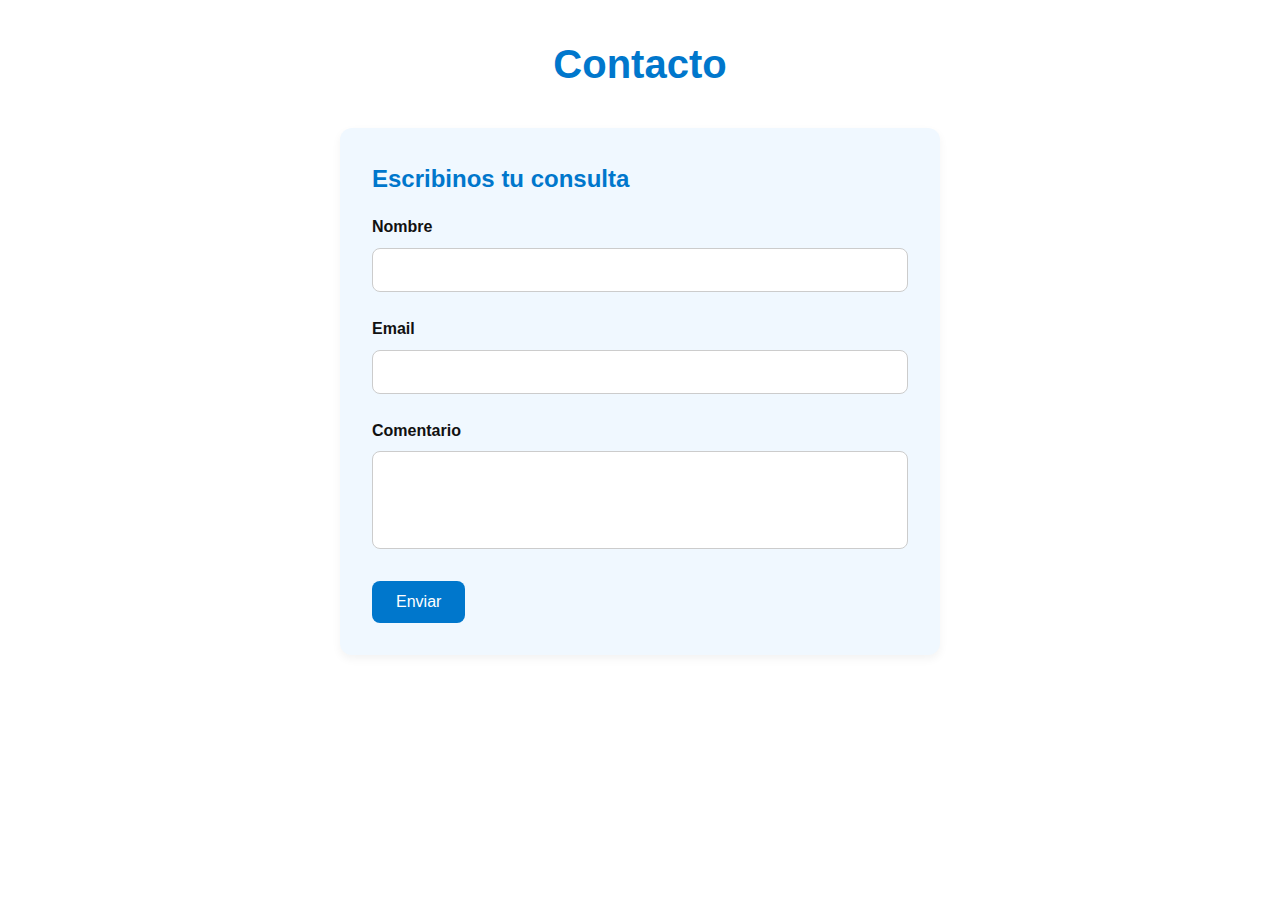
<file: ejercicio_1/index.html>
<!DOCTYPE html>
<html lang="es">
  <head>
    <meta charset="UTF-8" />
    <meta name="viewport" content="width=device-width, initial-scale=1.0" />
    <title>Formulario de Contacto</title>
    <link rel="stylesheet" href="styles.css" />
  </head>
  <body>
    <header>
      <h1 id="titulo">Contacto</h1>
    </header>

    <main>
      <section class="container">
        <form action="submit" method="post" id="contacto">
          <fieldset>
            <legend>Escribinos tu consulta</legend>

            <div>
              <label for="nombre">Nombre</label>
              <input type="text" id="nombre" name="nombre" required />
            </div>

            <div>
              <label for="email">Email</label>
              <input type="email" id="email" name="email" required />
            </div>

            <div>
              <label for="comentario">Comentario</label>
              <textarea
                id="comentario"
                name="comentario"
                rows="4"
                required
              ></textarea>
            </div>

            <button type="submit" id="submit">Enviar</button>
          </fieldset>
        </form>
      </section>
    </main>
    <script src="script.js"></script>
  </body>
</html>
</file>
<file: ejercicio_1/styles.css>
/* Estilos base */
* {
  box-sizing: border-box;
  margin: 0;
  padding: 0;
  font-family: 'Segoe UI', Tahoma, Geneva, Verdana, sans-serif;
}

body {
  background-color: #ffffff;
  color: #111;
  line-height: 1.6;
  padding: 2rem;
}

header {
  text-align: center;
  margin-bottom: 2rem;
}

#titulo {
  font-size: 2.5rem;
  color: #0077cc;
}

.container {
  max-width: 600px;
  margin: 0 auto;
  background-color: #f0f8ff;
  padding: 2rem;
  border-radius: 12px;
  box-shadow: 0 4px 10px rgba(0, 0, 0, 0.05);
}

/* Formulario */

form fieldset {
  border: none;
  padding: 0;
}

form legend {
  font-size: 1.5rem;
  font-weight: bold;
  margin-bottom: 1rem;
  color: #0077cc;
}

/* Inputs y Textarea */
form div {
  margin-bottom: 1.5rem;
}

label {
  display: block;
  margin-bottom: 0.5rem;
  font-weight: 600;
}

input,
textarea {
  width: 100%;
  padding: 0.75rem;
  border: 1px solid #ccc;
  border-radius: 8px;
  font-size: 1rem;
  transition: border-color 0.3s ease;
}

input:focus,
textarea:focus {
  border-color: #0077cc;
  outline: none;
}

textarea {
  resize: none;
  overflow: auto;
}

.camposVacios {
    input:invalid,
    textarea:invalid {
    border-color: red;
    background-color: #ffe6e6;
}   
}

/* Botón */
button[type="submit"] {
  background-color: #0077cc;
  color: #fff;
  border: none;
  padding: 0.75rem 1.5rem;
  font-size: 1rem;
  border-radius: 8px;
  cursor: pointer;
  transition: background-color 0.3s ease;
}

button[type="submit"]:hover {
  background-color: #005fa3;
}

/* Responsive */
@media (max-width: 480px) {
  body {
    padding: 1rem;
  }

  .container {
    padding: 1.5rem;
  }

  #titulo {
    font-size: 2rem;
  }

  form legend {
    font-size: 1.25rem;
  }
}
</file>
